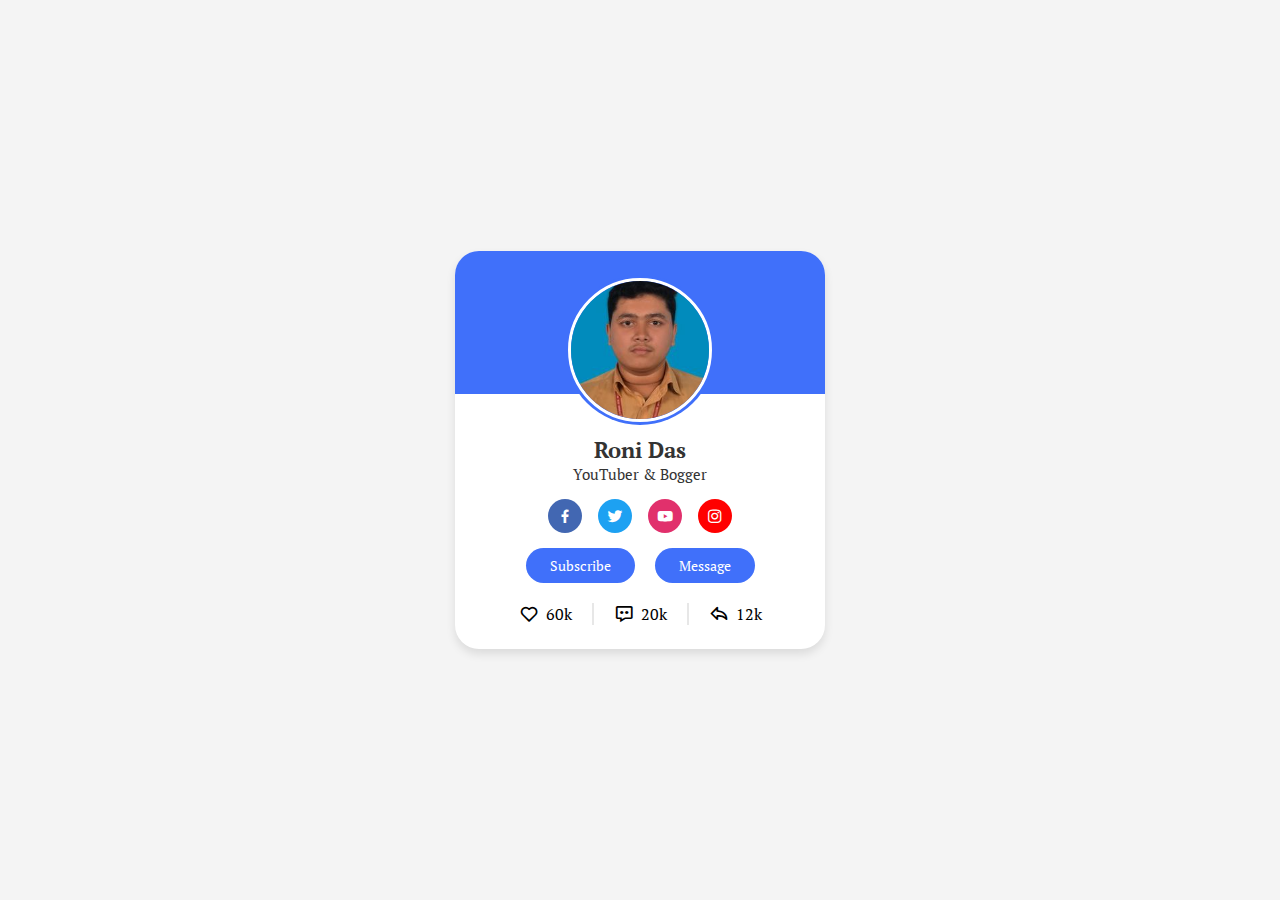
<file: project folder/Html & CSS Project 1/index.html>
<!DOCTYPE html>
<html>
<head>
	<title>Profile card ul design </title>
	<!---css--->
	<link rel="stylesheet" type="" href="style.css">
	<!--boxicon css--->
	<link
	 href='https://unpkg.com/boxicons@2.1.4/css/boxicons.min.css' 
	 rel='stylesheet'
	  />

</head>
<body>
    <div class="profile-card">
    	<div class="image">
    		<img src="image.JPEG" class="profile-img">
    	</div>
		<div class="text-data">
			<span class="name">Roni Das</span>
			<span class="job">YouTuber & Bogger</span>
		</div>
		<div class="media-button">
			<a href="#" style="background: #4267b2;" class="link" >
				<i class='bx bxl-facebook'></i>
			</a>
			<a href="#" style="background: #1da1f2;" class="link" >
				<i class='bx bxl-twitter'></i>
			</a>
			<a href="#" style="background: #e1306c;" class="link" >
				<i class='bx bxl-youtube'></i>
			</a>
			<a href="#" style="background: #ff0000;" class="link" >
				<i class='bx bxl-instagram'></i>
			</a>
		</div>
		<div class="buttons">
			<button class="button">Subscribe</button>
			<button class="button">Message</button>
		</div>
		<div class="analytice">
			<div class="data">
				<i class='bx bx-heart'></i>
				<span class="number">60k</span>
			</div>
			<div class="data">
				<i class='bx bx-message-dots'></i>
				<span class="number">20k</span>
			</div>
			<div class="data">
				<i class='bx bx-share'></i>
				<span class="number">12k</span>
			</div>
		</div>
    </div>

</body>
</html>
</file>
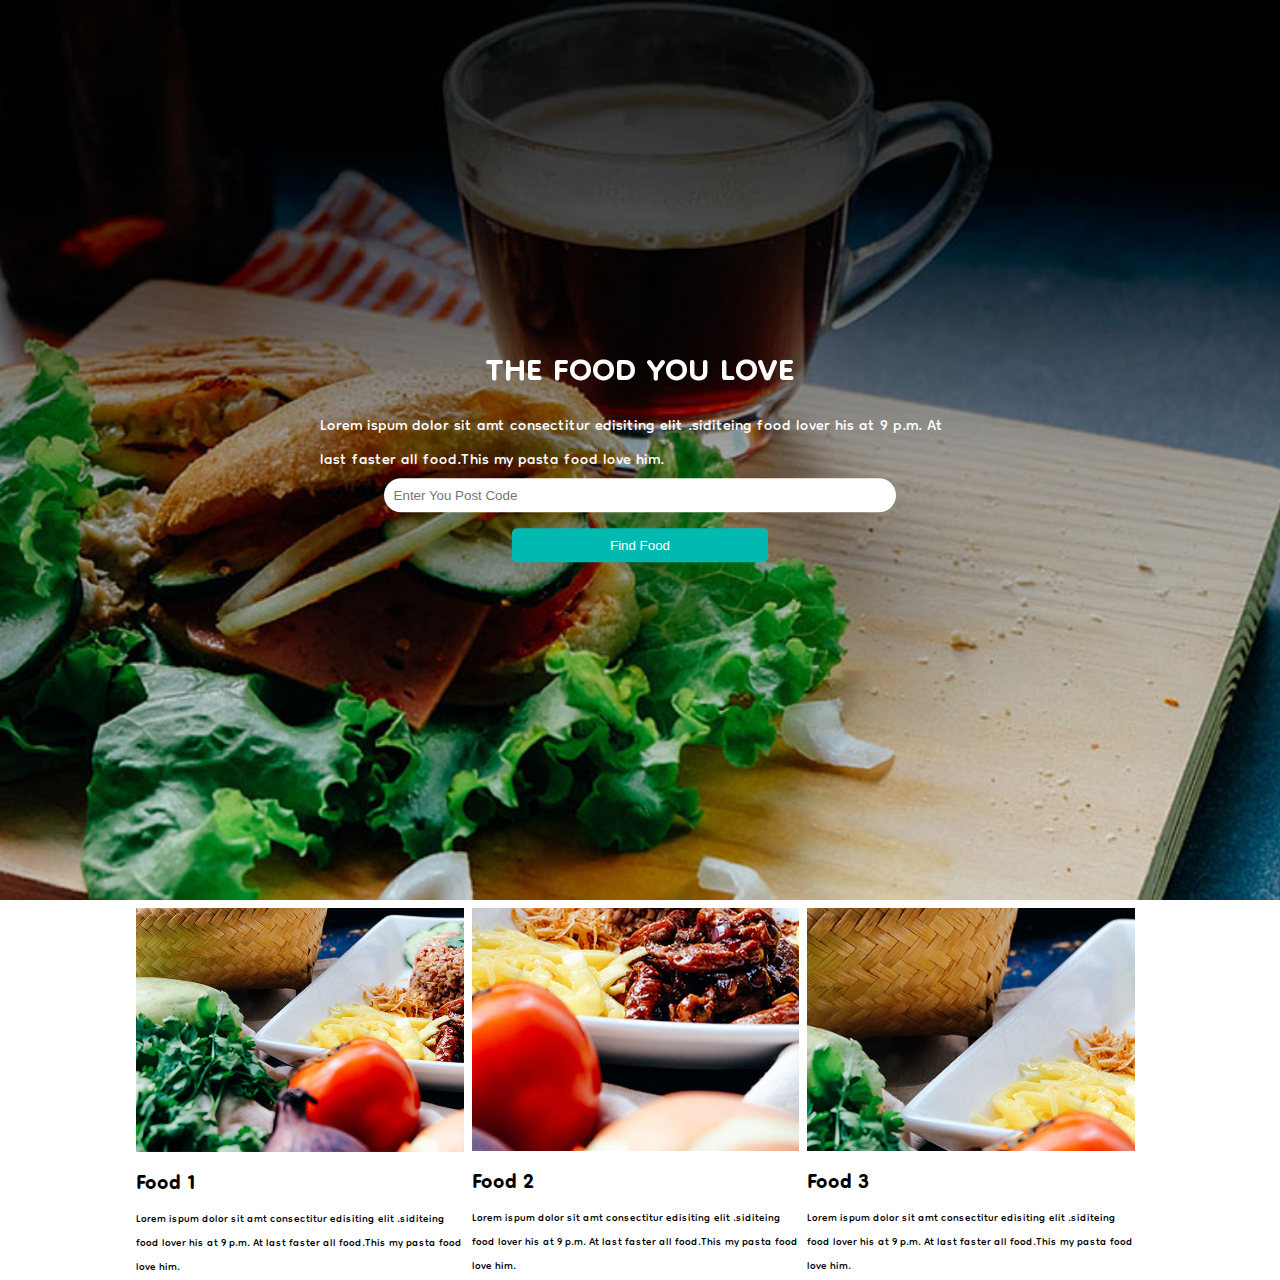
<file: project folder/html & css project 10/project 10.html>
<!DOCTYPE html>
<html lang="en">
<head>
    <meta charset="UTF-8">
    <meta http-equiv="X-UA-Compatible" content="IE=edge">
    <meta name="viewport" content="width=device-width, initial-scale=1.0">
    <title>Project 10
    </title>
    <link rel="stylesheet" href="custom.css">
    <link rel="preconnect" href="https://fonts.googleapis.com">
<link rel="preconnect" href="https://fonts.gstatic.com" crossorigin>
<link href="https://fonts.googleapis.com/css2?family=Dongle&display=swap" rel="stylesheet">
</head>
<body>
    <div class="image_logo">
        <div class="hero_warapp">
            <h1>THE FOOD YOU LOVE</h1>
            <P>Lorem ispum dolor sit amt consectitur edisiting elit .siditeing food lover his at 9 p.m. At last faster all food.This my pasta food love him.</P>
            <form class="form_code">
                <input class="post_code" type="text" placeholder="Enter You Post Code">
                <button type="submit">Find Food</button>
            </form>
        </div>
    </div>
    <section class="product"> 
        <div class="product_list_iteam">
            <div class="product_image">
                <img class="img_res"   src="food1.jpg" alt="">
                <h1 class="heading_list">
                    Food 1
                </h1>
                <P>Lorem ispum dolor sit amt consectitur edisiting elit .siditeing food lover his at 9 p.m. At last faster all food.This my pasta food love him.</P>
            </div>
        </div>
        <div class="product_list_iteam">
            <div class="product_image">
                <img class="img_res"   src="food2.jpg" alt="">
                <h1 class="heading_list">
                    Food 2
                </h1>
                <P>Lorem ispum dolor sit amt consectitur edisiting elit .siditeing food lover his at 9 p.m. At last faster all food.This my pasta food love him.</P>
            </div>
        </div>
        <div class="product_list_iteam">
            <div class="product_image">
                <img class="img_res"   src="food3.jpg" alt="">
                <h1 class="heading_list">
                    Food 3
                </h1>
                <P>Lorem ispum dolor sit amt consectitur edisiting elit .siditeing food lover his at 9 p.m. At last faster all food.This my pasta food love him.</P>
            </div>
        </div>
    </section>
</body>
</html>
</file>
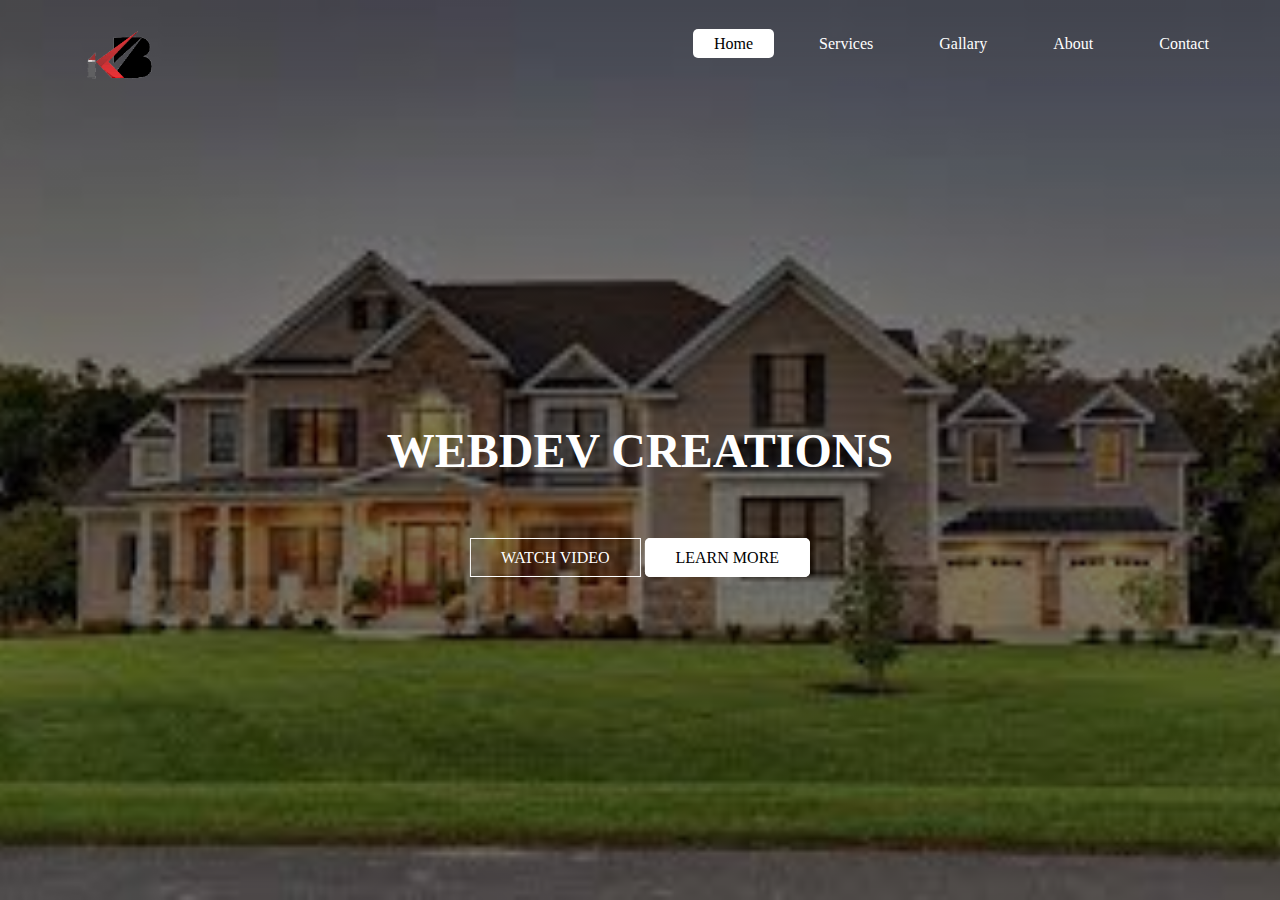
<file: project folder/html & css project 12/project 12.html>
<!DOCTYPE html>
<html lang="en">
<head>
    <meta charset="UTF-8">
    <meta http-equiv="X-UA-Compatible" content="IE=edge">
    <meta name="viewport" content="width=device-width, initial-scale=1.0">
    <title>WEBDEV CREATIONS</title>
    <link rel="stylesheet" href="style12.css">

</head>
<body>
    <header>
        <div class="main">
            <div class="logo">
                <img src="images-removebg-preview (2).png" alt="" srcset="">
            </div>
            <ul>
                <li class="ative"><a href="#">Home</a></li>
                <li><a href="#">Services</a></li>
                <li><a href="#">Gallary</a></li>
                <li><a href="#">About</a></li>
                <li><a href="#">Contact</a></li>
            </ul>
        </div>
        <div class="title">
            <h1>WEBDEV CREATIONS</h1>
        </div>
        <div class="button">
            <a href="#" class="BTN">WATCH VIDEO</a>
            <a href="#" class="BTN  ctn">LEARN MORE</a>
        </div>
    </header>
</body>
</html>
</file>
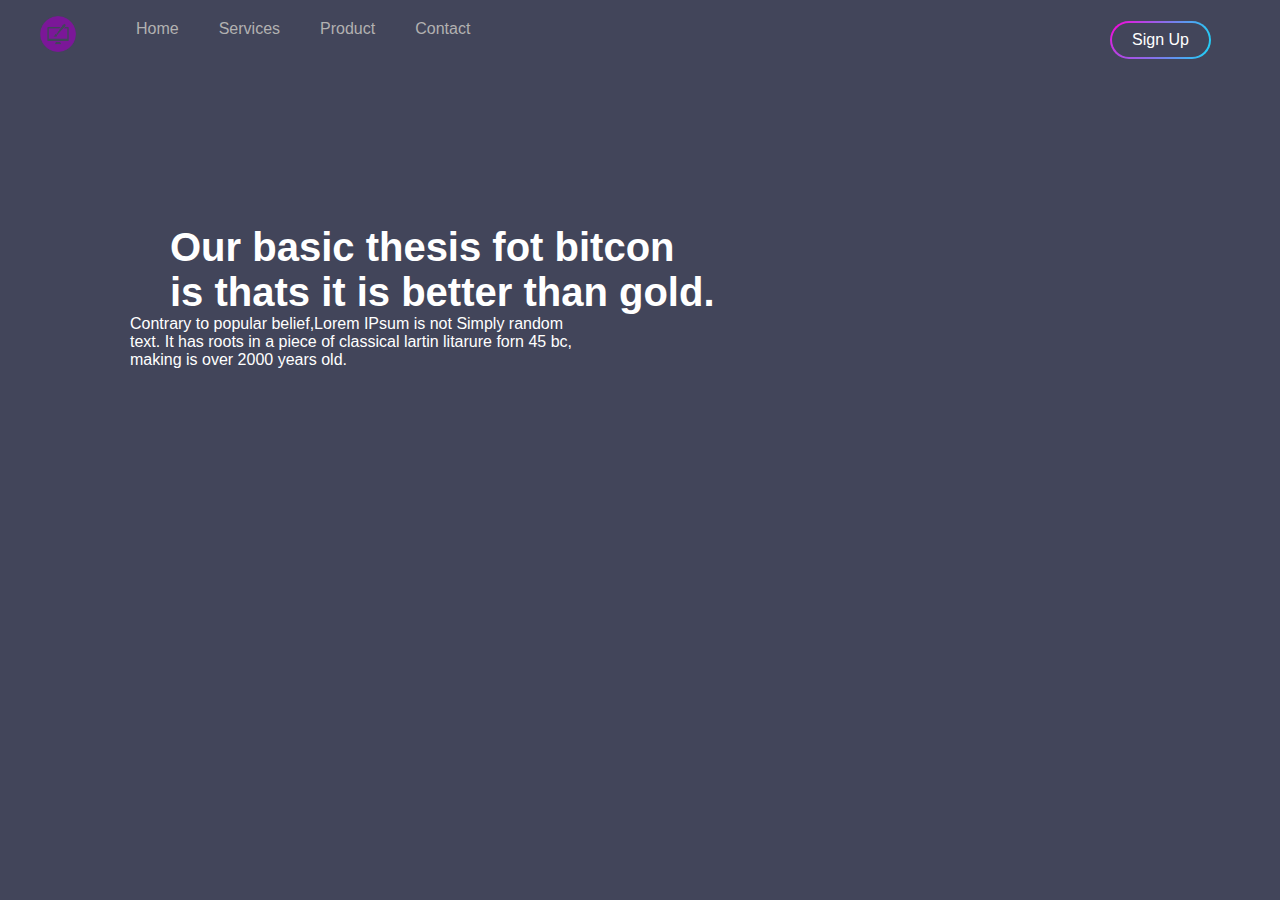
<file: project folder/html & css project 14/project 14.html>
<!DOCTYPE html>
<html lang="en">
<head>
    <meta charset="UTF-8">
    <meta http-equiv="X-UA-Compatible" content="IE=edge">
    <meta name="viewport" content="width=device-width, initial-scale=1.0">
    <title>project14</title>
    <link rel="stylesheet" href="css/style14.css">
</head>
<body>
    
    <div class="container">
        <div class="manu">
            <ul>
                <li ><img src="service3.png" class="logo"></li>
                <li><a href="#">Home</a></li>
                <li><a href="#">Services</a></li>
                <li><a href="#">Product</a></li>
                <li><a href="#">Contact</a></li>

                <li><a href="#" id="sign_btn"><span>Sign Up</span></a></li>
            </ul>
        </div>
        <div class="banar">
            <div class="apps_text">
                <h1>
                    Our basic thesis fot bitcon<br/>is thats it is better than gold.
                </h1>
                <p>Contrary to popular belief,Lorem IPsum is not Simply random<br/>text. It has roots in a piece of classical lartin litarure forn 45 bc,<br/>making is over 2000 years old.</p>
            </div>
        </div>
    </div>

</body>
</html>
</file>
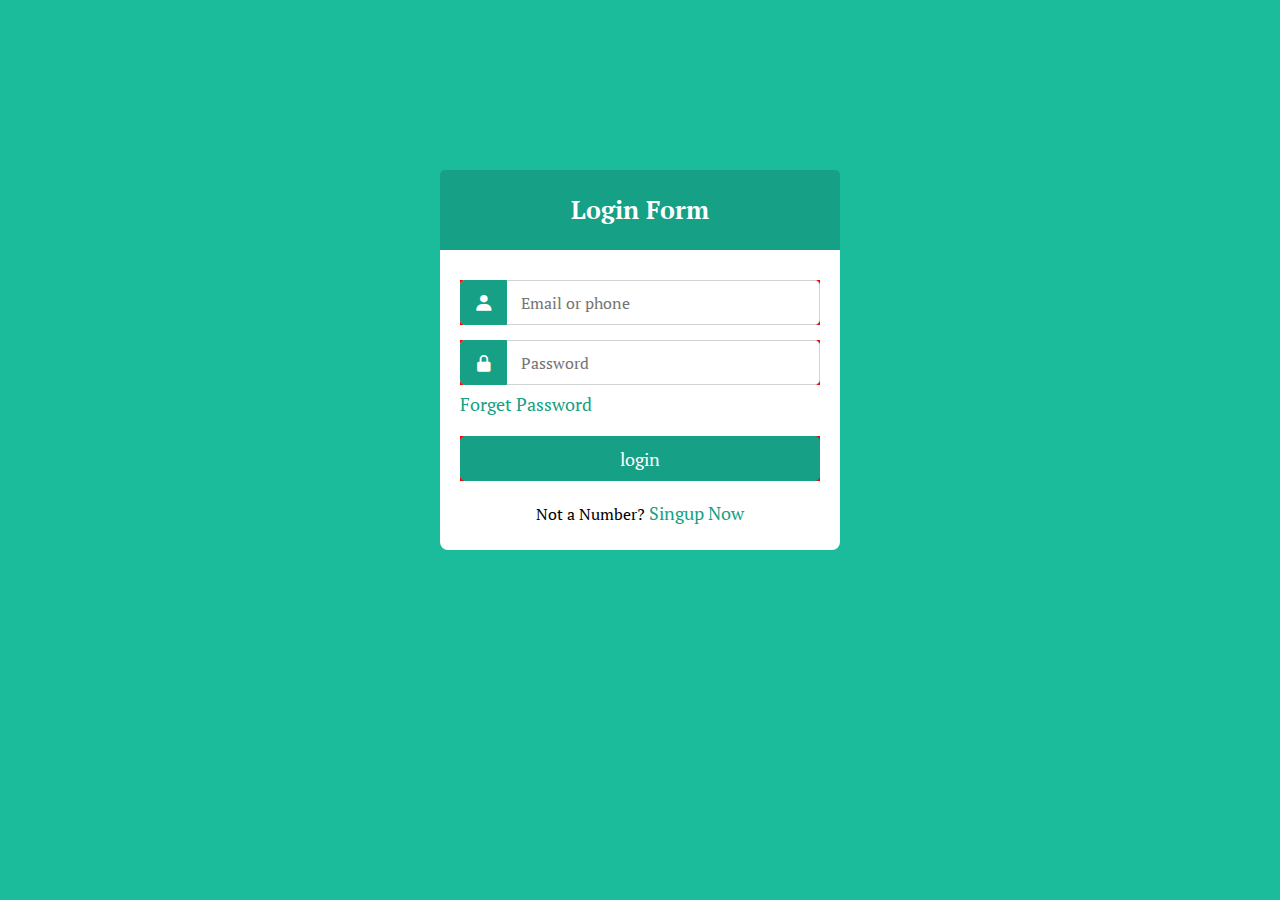
<file: project folder/html & css project 2/project 2.html>
<!DOCTYPE html>
<html lang="en">
<head>
    <meta charset="UTF-8">
    <meta http-equiv="X-UA-Compatible" content="IE=edge">
    <meta name="viewport" content="width=device-width, initial-scale=1.0">
    <title>LogIn Page</title>
    <!---css--->
	<link rel="stylesheet" type="" href="style2.css">
	<!--boxicon css--->
	<link
	 href='https://unpkg.com/boxicons@2.1.4/css/boxicons.min.css' 
	 rel='stylesheet'
	  />
</head>
<body>
    <div class="container">
    <div class="head_sid">
        <div class="title"><span>
            Login Form
        </span></div>
        <form action="#">
            <div class="row">
                <i class='bx bxs-user'></i>
                <input type="text" placeholder="Email or phone" required>
            </div>
            <div class="row">
                <i class='bx bxs-lock-alt'></i>
                <input type="password" placeholder="Password" required>
            </div>
            <div class="pass"><a href="#">Forget Password</a></div>
            <div class="row button">
                
                <input type="submit" value="login">
                
            </div>
            <div class="singup_link">Not a Number? <a href="#">Singup Now</a></div>
        </form>
    </div>
</div>
</body>
</html>
</file>
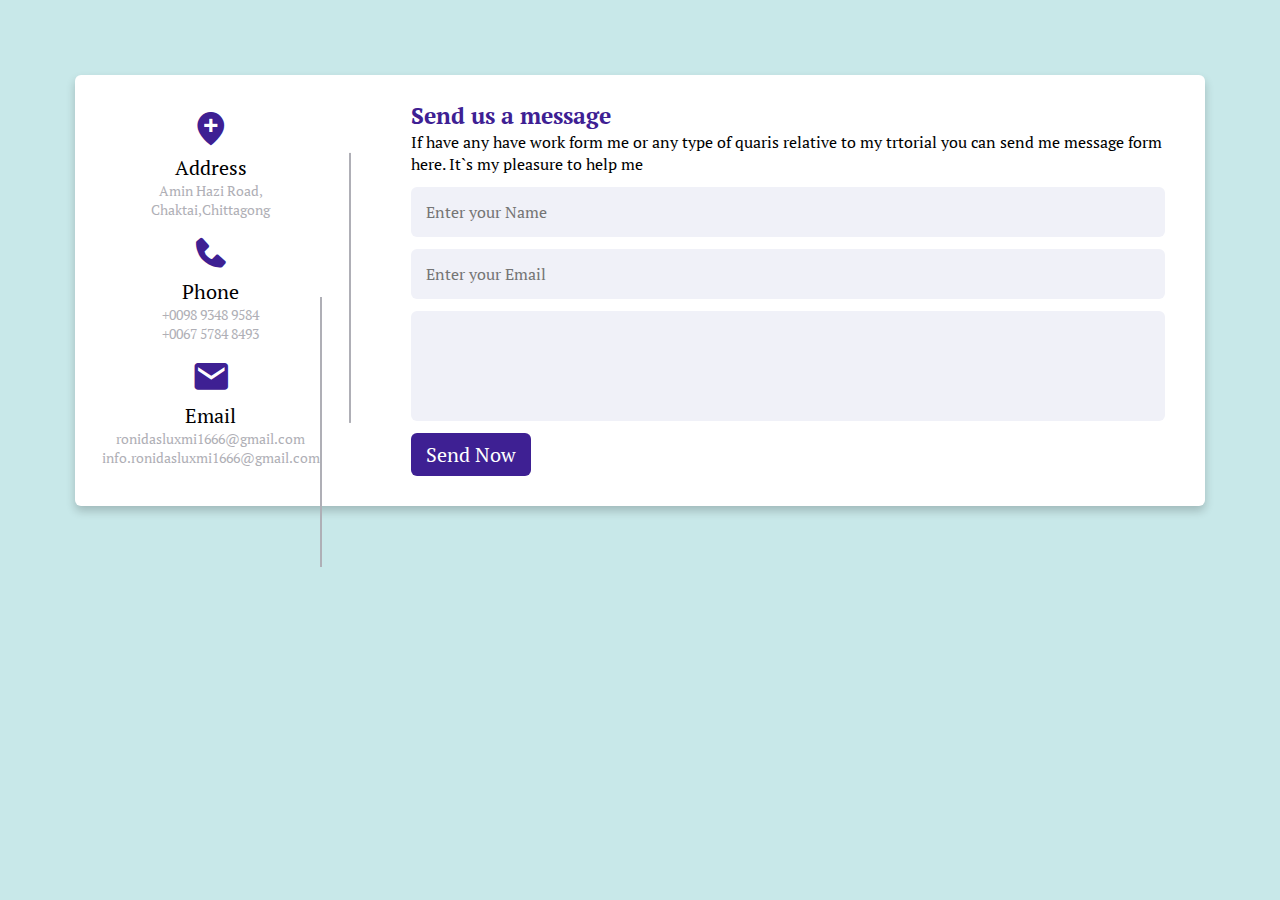
<file: project folder/html & css project 4/project 4.html>
<!DOCTYPE html>
<html lang="en">
<head>
    <meta charset="UTF-8">
    <meta http-equiv="X-UA-Compatible" content="IE=edge">
    <meta name="viewport" content="width=device-width, initial-scale=1.0">
    <title> Responsive contact us form </title>
       <!---css--->
	<link rel="stylesheet" type="" href="style.css">
	<!--boxicon css--->
	<link
	 href='https://unpkg.com/boxicons@2.1.4/css/boxicons.min.css' 
	 rel='stylesheet'/>
</head>
<body>
    <div class="container">
        <div class="contact">
            <div class="laft_slide">
                <div class="address   details">
                    <i class='bx bxs-location-plus'></i>
                    <div class="topic">Address</div>
                    <div class="topic_one">Amin Hazi Road, </div>
                    <div class="topic_two">Chaktai,Chittagong</div>
                </div>
                <div class="Phone   details">
                    <i class='bx bxs-phone'></i>
                    <div class="topic">Phone</div>
                    <div class="topic_one">+0098 9348 9584</div>
                    <div class="topic_two">+0067 5784 8493</div>
                </div>
                <div class="email   details">
                    <i class='bx bxs-envelope'></i>
                    <div class="topic">Email</div>
                    <div class="topic_one">ronidasluxmi1666@gmail.com</div>
                    <div class="topic_two">info.ronidasluxmi1666@gmail.com</div>
                </div>
            </div>
            <div class="right_side">
                <div class="topic_text">
                    Send us a message
                </div>
                <p>If have any have work form me or any type of quaris relative to my trtorial you can send me message form here. It`s my pleasure to help me</p>
           
            <form action="#">
                <div class="input_box">
                  <input type="text" placeholder="Enter your Name">
                </div>
                <div class="input_box">
                    <input type="text" placeholder="Enter your Email">
                  </div>
                  <div class="input_box message_box">
                    <textarea ></textarea>
                </div>
                    <div class="button">
                        <input type="button" value="Send Now">
                    </div>
                  
            </form>
            </div>
        </div>
    </div>
</body>
</html>
</file>
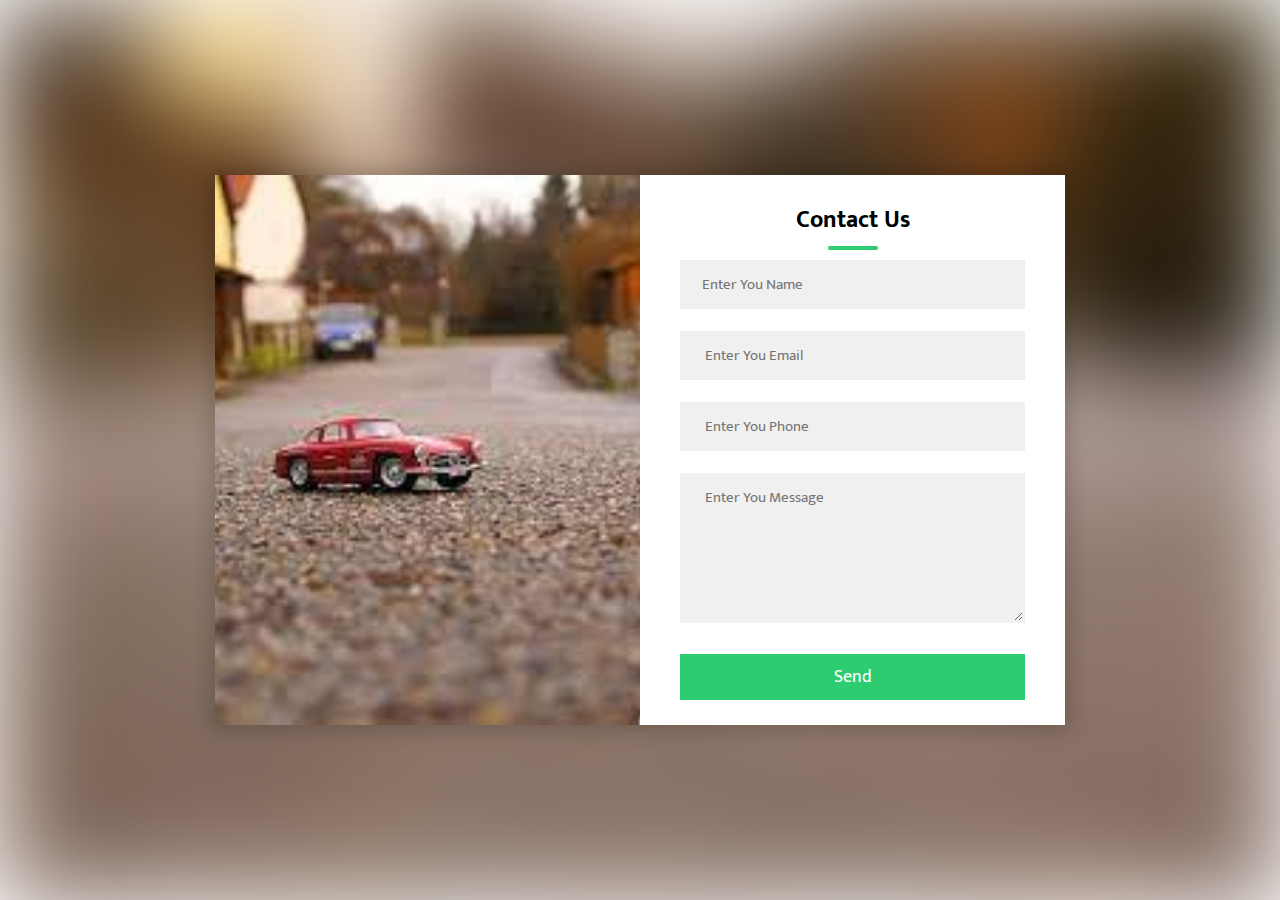
<file: project folder/html & css project 6/project 6.html>
<!DOCTYPE html>
<html lang="en">
<head>
    <meta charset="UTF-8">
    <meta http-equiv="X-UA-Compatible" content="IE=edge">
    <meta name="viewport" content="width=device-width, initial-scale=1.0">
    <title>Html & Css | project 6</title>
    <link rel="stylesheet" href="style.css">
    <link rel="preconnect" href="https://fonts.googleapis.com">
<link rel="preconnect" href="https://fonts.gstatic.com" crossorigin>
<link href="https://fonts.googleapis.com/css2?family=Mukta:wght@300&display=swap" rel="stylesheet">
</head>
<body>
    <div class="container">
        <div class="contact_box">
            <div class="left_side">

            </div>
            <div class="right_side">
                <h2>Contact Us</h2>
                <input type="text" class="field" placeholder="Enter You Name">
                <input type="email" class="field" placeholder=" Enter You Email">
                <input type="text" class="field" placeholder=" Enter You Phone">
               
             <textarea type="text" class="field area" placeholder=" Enter You Message"></textarea>
             <button class="btn">Send</button>
            </div>
        </div>
    </div>
    
</body>
</html>
</file>
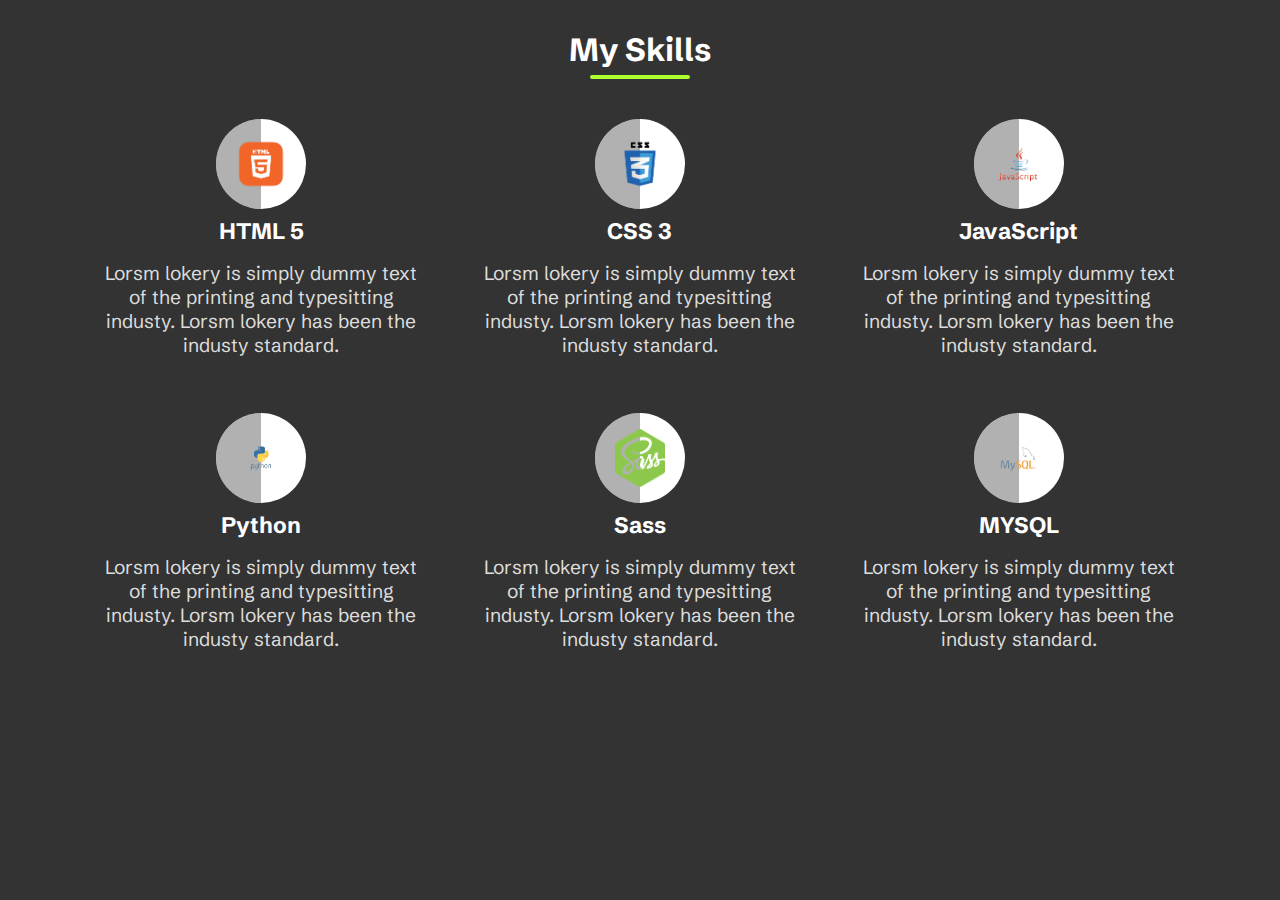
<file: project folder/html & css project 7/pratice .html>
<!DOCTYPE html>
<html lang="en">
<head>
    <meta charset="UTF-8">
    <meta http-equiv="X-UA-Compatible" content="IE=edge">
    <meta name="viewport" content="width=device-width, initial-scale=1.0">
    <title>Html & Css project 7</title>
    <link rel="preconnect" href="https://fonts.googleapis.com">
<link rel="preconnect" href="https://fonts.gstatic.com" crossorigin>
<link href="https://fonts.googleapis.com/css2?family=Schibsted+Grotesk:ital,wght@1,500&display=swap" rel="stylesheet">
<link rel="stylesheet" href="style7.css">
</head>
<body>
    <div class="inner">
        <div class="header">
            <h1>My Skills</h1>
        </div>
        <div class="container">
            <div class="skills_box">
                <div class="skills_text">
                    <div class="img">
                        <img src="download-removebg-preview.png" class="skills_icon">
                    </div>
                    <h3>HTML 5</h3>
                </div>
                <P>Lorsm lokery is simply dummy text of the printing and typesitting industy.
                    Lorsm lokery has been the industy standard.</P>
            </div>
            <div class="skills_box">
                <div class="skills_text">
                    <div class="img">
                        <img src="download__1_-removebg-preview.png" class="skills_icon">
                    </div>
                    <h3>CSS 3 </h3>
                </div>
                <P>Lorsm lokery is simply dummy text of the printing and typesitting industy.
                    Lorsm lokery has been the industy standard.</P>
            </div>
            <div class="skills_box">
                <div class="skills_text">
                    <div class="img">
                        <img src="download__2_-removebg-preview.png" class="skills_icon">
                    </div>
                    <h3>JavaScript</h3>
                </div>
                <P>Lorsm lokery is simply dummy text of the printing and typesitting industy.
                    Lorsm lokery has been the industy standard.</P>
            </div>
            <div class="skills_box">
                <div class="skills_text">
                    <div class="img">
                        <img src="download__3_-removebg-preview.png" class="skills_icon">
                    </div>
                    <h3>Python</h3>
                </div>
                <P>Lorsm lokery is simply dummy text of the printing and typesitting industy.
                    Lorsm lokery has been the industy standard.</P>
            </div>
            <div class="skills_box">
                <div class="skills_text">
                    <div class="img">
                        <img src="download__4_-removebg-preview (1).png" class="skills_icon">
                    </div>
                    <h3>Sass </h3>
                </div>
                <P>Lorsm lokery is simply dummy text of the printing and typesitting industy.
                    Lorsm lokery has been the industy standard.</P>
            </div>
            <div class="skills_box">
                <div class="skills_text">
                    <div class="img">
                        <img src="images-removebg-preview.png" class="skills_icon">
                    </div>
                    <h3>MYSQL</h3>
                </div>
                <P>Lorsm lokery is simply dummy text of the printing and typesitting industy.
                    Lorsm lokery has been the industy standard.</P>
            </div>
           
        </div>
    </div>
</body>
</html>
</file>
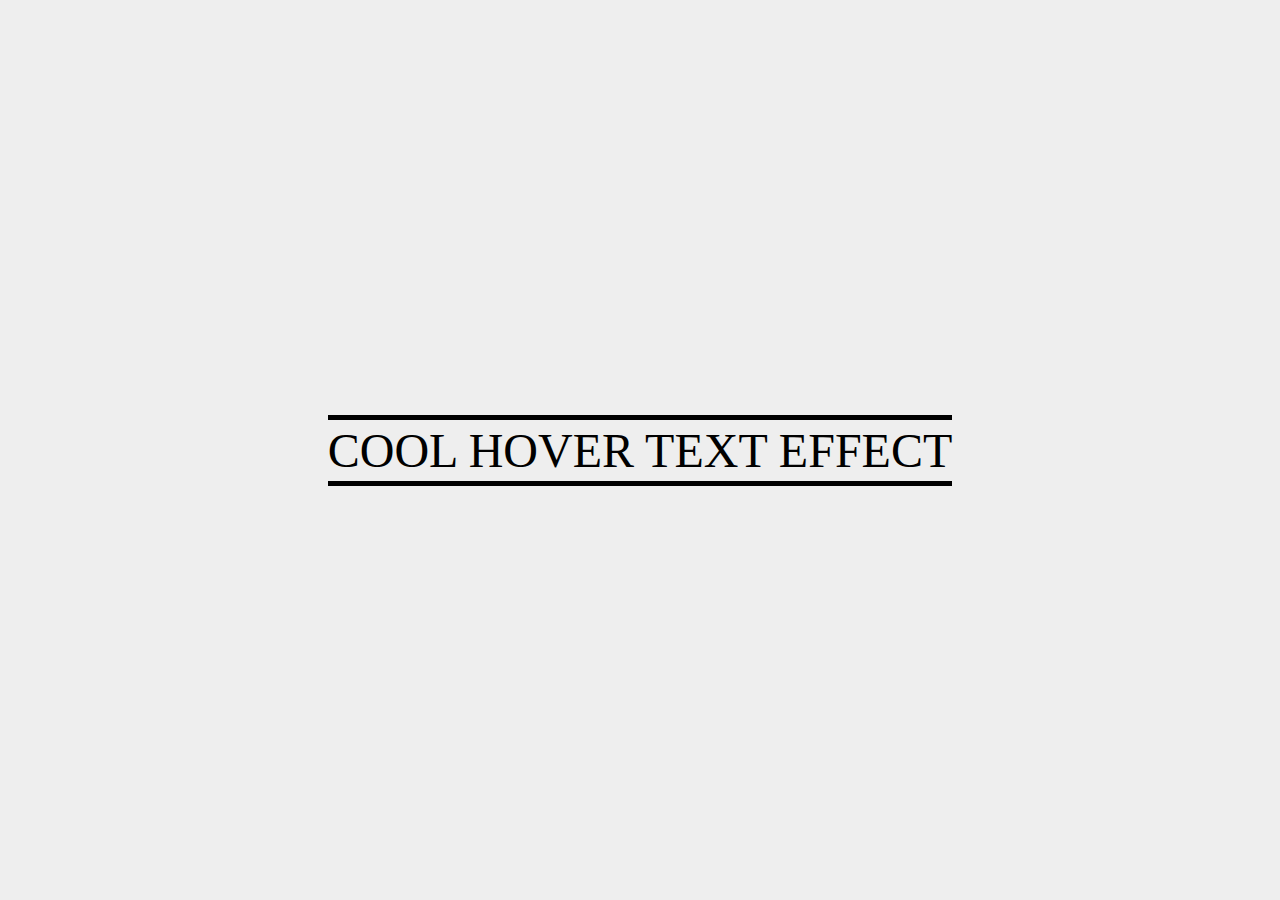
<file: project folder/html & css project 8/project 8.html>
<!DOCTYPE html>
<html lang="en">
<head>
    <meta charset="UTF-8">
    <meta http-equiv="X-UA-Compatible" content="IE=edge">
    <meta name="viewport" content="width=device-width, initial-scale=1.0">
    <title>Document</title>
    <link rel="stylesheet" href="style.css">
</head>
<body>
    <div class="container">
        <div class="tools">
            <div class="text">Cool Hover Text Effect</div>
              <span class="vatical fst"></span>
              <span class="vatical snd"></span>
              <span class="hozizantical fst"></span>
              <span class="hozizantical snd"></span>
        </div>
    </div>
    
</body>
</html>
</file>
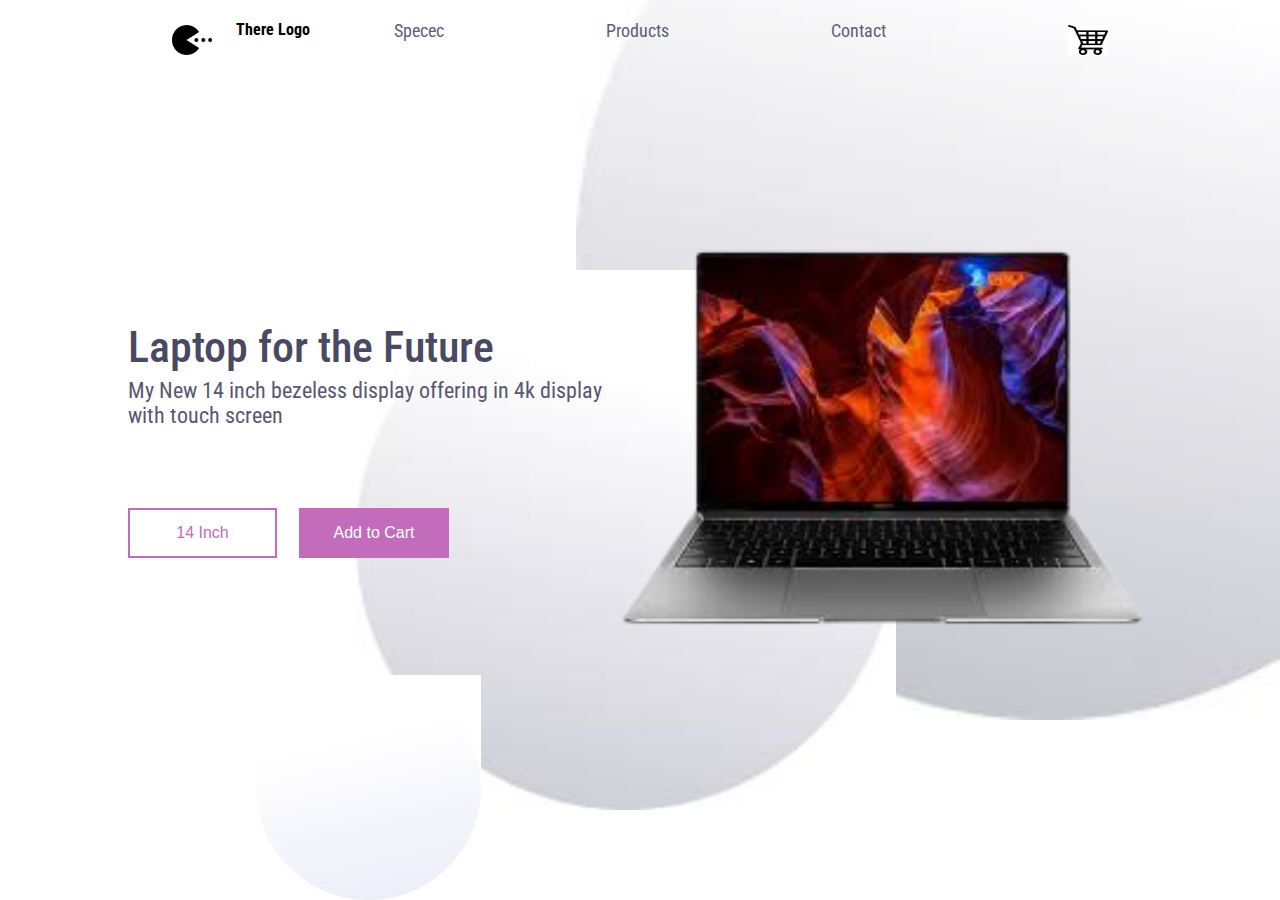
<file: project folder/html & css project 9/landing page.html>
<!DOCTYPE html>
<html lang="en">
<head>
    <meta charset="UTF-8">
    <meta http-equiv="X-UA-Compatible" content="IE=edge">
    <meta name="viewport" content="width=device-width, initial-scale=1.0">
    <title>Landing Page </title>
    <link rel="stylesheet" href="style9.css">
    <link rel="preconnect" href="https://fonts.googleapis.com">
<link rel="preconnect" href="https://fonts.gstatic.com" crossorigin>
<link href="https://fonts.googleapis.com/css2?family=Roboto+Condensed&display=swap" rel="stylesheet">
</head>
<body>
  <header>
    <div class="logo_container">
        <img class="logo_dis" src="images.png" alt="" srcset="">
        <h4>There Logo</h4>
    </div>
    <nav>
        <ul class="nav_links">
            <li ><a class="nav_link" href="#">Specec</a></li>
            <li ><a class="nav_link" href="#">Products</a></li>
            <li ><a class="nav_link" href="#">Contact</a></li>
          

        </ul>
    </nav>
        <div class="carts">
            <img class="logo_dis" src="download.png" alt="">
     
        </div>
   
  </header>
  <main>
      <section class="presentation">
          <div class="introduction">
              <div class="intro_text">
                  <h1>Laptop for the Future</h1>
                  <p>
                      My New 14 inch bezeless display offering in 4k display with touch screen
                  </p>
              </div>
              <div class="cta">
                  <button class="cta_select">14 Inch</button>
                  <button class="cta_add">Add to Cart</button>
              </div>
          </div>
          <div class="cover">
              <img src="images-removebg-preview (1).png" alt="" srcset="">
          </div>
      </section>
      <img  class="big_cricle"  src="images (1).jpg" alt="" srcset="">
      <img class="mid_cricle"  src="images (2).jpg" alt="" srcset="">
      <img class="small_cricle"  src="download.jpg" alt="" srcset="">
  </main>
</body>
</html>
</file>
<file: project folder/Html & CSS Project 1/style.css>
@import url('https://fonts.googleapis.com/css2?family=PT+Serif:ital@1&display=swap');

*{
	margin: 0;
	padding: 0;
	font-family: 'PT Serif', serif;
	box-sizing: border-box;
	
}

body{
	height: 100vh;
	display: flex;
	align-items: center;
	justify-content: center;
	background: #f4f4f4;
}
.image {
	position: relative;
	height: 150px;
	width: 150px;
	border-radius: 50%;
	padding: 3px;
    margin-bottom: 10px;
	background-color: #4070fa;
}
.profile-card {
	display: flex;
	flex-direction: column;
	align-items: center;
    max-width: 370px;
    width: 100%;
    background: #fff;
    border-radius: 24px;
    padding: 24px;
    box-shadow: 0px 5px 10px rgba(0, 0, 0, 0.1);
	position: relative;
}
.profile-card::before{
	content: " ";
	position: absolute;
	height: 36%;
	width: 100%;
	top: 0;
	left: 0;
	border-radius: 24px 24px 0 0;
	background-color: #4070fa;
}

.image .profile-img {
    height: 100%;
	width: 100%;
	object-fit: cover;
    border-radius: 50%;
	border: 3px solid #fff;

}

.text-data {
	display: flex;
	flex-direction: column;
	align-items: center;
	color: #333;


	

}
.text-data .name {
	font-size: 22px;
	font-weight: 800;


	
}
.text-data .job {
	font-size: 15px;
	font-weight: 400;
	
}
.media-button{
	display: flex;
	align-items: center;
	margin-top: 15px;
}
.link{
	text-decoration: none;
	background-color: #4070fa;
	margin: 0 8px;
	height: 34px;
	width: 34px;
	border-radius: 50%;
	display: flex;
	font-size: 18px;
	align-items: center;
	justify-content: center;
	color: #fff;

}

.buttons{
	display: flex;
	align-items: center;
	margin-top: 15px;

}
.button {
	background-color: #4070fa;
	padding: 8px 24px;
	margin: 0 10px;
	border-radius: 24px;
	border: none;
	color: #fff;
	cursor: pointer;
	font-size: 14px;
	font-weight: 400;
	transition: all 0.3s ease;
}
.button:hover{
	background-color: #0e4bf1;
}
.analytice{
	display: flex;
	align-items: center;
	margin-top: 20px;


}
.data {
    display: flex;
    align-items: center;
    padding: 0 20px;
    border-right: 2px solid #e7e7e7;
}
.data:last-child{
	border-right: none;
}
.data i {
	font-size: 20px;
	margin-right: 7px;
}
</file>
<file: project folder/html & css project 10/custom.css>
*{
    margin: 0px;
    padding: 0px;
    box-sizing: border-box;
}
body{
    font-family: 'Dongle', sans-serif;
}
.image_logo{
    background: url(heroimage.jpg) no-repeat;
    background-size: cover;
    height: 100vh;
    position: relative;
}
.hero_warapp {
    position: absolute;
    color: white;
    top: 50%;
    left: 50%;
    transform: translate(-50%, -50%);
}
.hero_warapp h1 {
    font-size: 50px;
    text-align: center;
}
.hero_warapp p{
    font-size: 23px;
}
.form_code {
    text-align: center;
}

.form_code .post_code{
    width: 80%;
    display: block;
    border-radius: 2rem;
    margin-left: auto;
    margin-right: auto;
    padding: .6rem;
    border: none;
    outline: none;
}
form.form_code button {
    width: 40%;
   
    border: none;
    display: inline-block;
    background-color: #00bab1;
    border: navajowhite;
    color: white;
    padding: .6rem;
    border-radius: .3rem;
    margin: 1rem auto 0rem;
}
.product{
    width: 80%;
    margin-top: .5rem;
    margin-left: auto;
    margin-right: auto;
}
.product_list_iteam {
    float: left;
    width: 32%;
    margin-left: .5rem;
}
.img_res{
    max-width: 100%;
}
@media screen and (max-width: 700px) {
    .product_list_iteam{
        float: none;
        width: 100%;
    }
    .hero_warapp{
      width: 100%;
      margin-top: none;
    }
    
}
</file>
<file: project folder/html & css project 12/style12.css>
*{
    margin: 0;
    padding: 0;
   
}
header{
    background: linear-gradient(rgba(0,0,0,0.5), rgba(0,0,0,0.5)), url(download.jpg);
    height: 100vh;
    background-size: cover;
    background-position: center;
}
ul{
    float: right;
    list-style: none;
    margin-top: 25px;
    
}
.main{
    max-width: 1200px;
    margin: auto;
}
ul li {
    display: inline-block;
    padding: 10px;
}
ul li a{
    text-decoration: none;
    color: #fff;
    padding: 5px 20px;
    border: 1px solid transparent;
    transition: 0.6s  ease;
}
ul li a:hover{
    background: #fff;
    color: #000;
    border-radius: 5px;
}
.logo img {
    float: left;
    width: 160px;
    height: auto;
}
.ative a{
    background: #fff;
    color: #000;
    border-radius: 5px;
}
.title {
    position: absolute;
    top: 50%;
    left: 50%;
    transform: translate(-50%, -50%);
}
.title h1{
    color: #fff;
    font-size: 48px;
}
.button{
    position: absolute;
    top: 62%;
    left: 50%;
    transform: translate(-50%, -50%);
    
}
.BTN {
    border: 1px solid #fff;
    padding: 10px 30px;
    text-decoration: none;
    color: #fff;
    transition: 0.6s ease;
}
.BTN:hover{
    background: #fff;
    color: #000;
    border-radius: 5px;
}
.ctn{
    background: #fff;
    color: #000;
    border-radius: 5px;

}
</file>
<file: project folder/html & css project 14/css/style14.css>
*{
    margin: 0;
    padding: 0;
    font-family: sans-serif;
}
body{
    background: #42455a;
}
.container{
    width: 100%;
    height: 100%;
   
}
ul{
    display: inline-flex;
    margin: 20px;
}
ul li {
    list-style: none;
    margin: 0px 20px;
}

ul li a {
    text-decoration: none;
    color: #b2b1b1;
    cursor: pointer;
}
ul li a:hover{
    color: #ffffff;
}
img.logo {
    width: 36px;
    margin-top: -4px;
    margin-right: 20px;
}
#sign_btn{
    top: 21px;
    right: 69px;
    position: absolute;
    color: #ffffff;
    border: 2px solid transparent;
    border-radius: 20px;
    background-origin: border-box;
    background-clip: content-box,border-box;
    background-image: linear-gradient(#42455a,#42455a),radial-gradient(circle at top left,#fd00da,#19d7f8);
}
#sign_btn span{
    display: block;
    padding: 8px 20px;
}
.banar{
    width: 80%;
    height: 70%;
    top: 25%;
    left: 130px;
    color: #ffffff;
    position: absolute;
}
.apps_text {
    width: 50%;
    float: left;
}

.apps_text h1 {
    font-size: 40px;
    position: relative;
    width: 640px;
    margin-left: 40px;
}
</file>
<file: project folder/html & css project 2/style2.css>
@import url('https://fonts.googleapis.com/css2?family=PT+Serif:ital@1&display=swap');

*{
	margin: 0;
	padding: 0;
	font-family: 'PT Serif', serif;
	box-sizing: border-box;
	
}
body{
	background: #1abc9c;
    overflow: hidden;
}
.container{
    max-width: 440px;
    padding: 0 20px;
    margin: 170px auto;

}

.head_sid {
    background: #fff;
    border-radius: 8px;
    width: 100%;
}
.title {
    line-height: 80px;
    text-align: center;
    background: #16a085;
    border-radius: 5px 5px 0 0;
    color: #fff;
    font-size: 25px;
    font-weight: 600;
}
.head_sid form{
    padding: 30px 20px 25px 20px;
}
.head_sid form .row{
    height: 45px;
    background: #ff0000;
    margin-bottom: 15px;
    position: relative;
}
.head_sid form .row input{
    height: 100%;
    width: 100%;
    outline: none;
    border-radius: 5px;
    border: 1px solid lightgray;
    padding-left: 60px;
    font-size: 16px;
}
.head_sid form .row input:focus{
    border-color: #16a085;
    box-shadow: inset 0px 0px 2px 2px rgba(26, 188, 156, 0.25);
}
.head_sid form .row i{
    position: absolute;
    width: 47px;
    height: 100%;
    color: #fff;
    font-size: 20px;
    background: #16a085;
    border: 1px solid #16a085;
    border-radius: 5px 0 0 5px;
    display: flex;
    align-items: center;
    justify-content: center;
}
.pass{
    margin: -8px 0 20px 0;
}
.pass a {
   color: #16a085;
   text-decoration: none;
   font-size: 18px;

}
.pass a:hover{
    text-decoration: underline;
}
.head_sid form .button input{
    padding-left: 0px;
    background: #16a085;
    border: 1px solid #16a085;
    cursor: pointer;
    font-size: 18px;
    font-weight: 500;
    color: #fff;

}
.head_sid form .button input:hover{
    background: #12876f;
}

.singup_link{
    text-align: center;
    margin-top: 20px;
}
.singup_link a {
    color: #16a085;
    text-decoration: none;
    font-size: 18px;
 
 }
 .singup_link a:hover{
    text-decoration: underline;
}
</file>
<file: project folder/html & css project 4/style.css>
@import url('https://fonts.googleapis.com/css2?family=PT+Serif:ital@1&display=swap');

*{
	margin: 0;
	padding: 0;
	font-family: 'PT Serif', serif;
	box-sizing: border-box;
}
body {
    min-width: 100vh;
    width: 100%;
    justify-content: center;
    align-items: center;
    display: flex;
	padding: 75px;
    background: #c8e8e9;
}
.container {
    width: 100%;
    background: #fff;
    border-radius: 6px;
    padding: 20px 40px 25px 10px;
    box-shadow: 0 5px 10px rgba(0, 0, 0, 0.2);
}
.container .contact{
	display: flex;
	align-items: center;
	justify-content: space-between;
}
.laft_slide {
    width: 25%;
    height: 100%;
    position: relative;
}
.details{
    text-align: center;
    margin: 14px;
}

.right_side {
    width: 75%;
    margin-left: 75px;
}
.details i {
    font-size: 40px;
    color: #3e2093;
    margin-bottom: 5px;

}
.topic{
    font-size: 20px;
    font-weight: 500;
}
.laft_slide::before{
    content: " ";
    position: absolute;
    height: 70%;
    width: 2px;
    top: 50%;
    background: #afafb6;
    right: -15px;
    transform: translateY(-50%);

}

.right_side::before{
    content: " ";
    position: absolute;
    height: 30%;
    width: 2px;
    bottom: 40%;
    background: #afafb6;
    left: 320px;
    transform: translatey( 10%);
}

.laft_slide .details .topic_one,
.topic_two{

    font-size: 14px;
    color: #afafb6;
}
.topic_text{
    font-size: 23px ;
    font-weight: 600;
    color: #3e2093;
}
.input_box {
    height: 50px;
    width: 100%;
    margin: 12px 0;
}

.input_box input[type="text"],
.input_box textarea{
    height: 100%;
    width: 100%;
    border: none;
    border-radius: 6px;
    background: #f0f1f8;
    font-size: 16px;
    font-weight: 500;
    padding: 0 15px;
    resize: none;
}
.message_box{
    min-height: 110px;
    margin-top: 6px;
}
input[type="button"] {
    color: #fff;
    font-size: 20px;
    border: none;
    border-radius: 6px;
    background: #3e2093;
    outline: none;
    padding: 8px 15px;
    cursor: pointer;
    transition: all 0.3s ease;
}
input[type="button"]:hover{
    background: #5029bc;
}
</file>
<file: project folder/html & css project 6/style.css>
*{
    margin: 0;
    padding: 0;
    box-sizing: border-box;
    font-family: 'Mukta', sans-serif;
}
body{
    width: 100%;
    height: 100vh;
}
.container{
    display:flex;
    justify-content: center;
    position: relative;
    align-items: center;
    height: 100%;
    width: 100%;
    padding: 20px 100px;
    
}
.container::after{
    content: "";
    position: absolute;
    top: 0;
    left: 0;
    width: 100% ;
    height: 100%;
    background: url(download.jpg) no-repeat center;
    z-index: -1;
    background-size: cover;
    filter: blur(50px);
}
.contact_box {
    max-width: 850px;
    display: grid;
    justify-content: center;
    text-align: center;
    align-items: center;
    background-color: #fff;
    grid-template-columns: repeat(2, 1fr);
    box-shadow: 0px 0px 19px 5px rgba(0, 0, 0, 0.19);
}
.left_side {
    height: 100%;
   
    background: url(download.jpg) no-repeat center;
    background-size: cover;
}
.right_side {
    padding: 25px 40px;
}

h2 {
    margin-bottom: 10px;
    padding-bottom: 10px;
    position: relative;
}
h2::after{
    content: "";
    position: absolute;
    
}
h2::after{
    content: "";
    position: absolute;
    left: 50%;
    bottom: 0;
    width: 50px;
    height: 4px;
    transform: translateX(-50%);
    background-color: #2ecc71;
    border-radius: 2px;
}
.field {
    width: 100%;
    padding: 10px 20px;
    outline: none;
    border: 2px solid rgba(0, 0, 0, 0);
    background-color: rgba(230, 230, 230, 0.6);
    margin-bottom: 22px;
    font-size: 15px;
    transition: 0.3s;
}
.field:hover{
    background-color:rgba(0, 0, 0, 0.1) ;
}
.field:focus{
    background-color: #fff;
    border: 2px solid rgbe(30, 85, 250, 0.47);
}
.area{
    min-height: 150px;
}
.btn{
    width: 100%;
}
.btn{
    width: 100%;
    font-size: 18px;
    border: none;
    outline: none;
    background-color: #2ecc71;
    cursor: pointer;
    color: #fff;
    padding: 0.5rem 1rem;
    transition: 0.3s ;
}
.btn:hover{
    background-color: #27ae60;
}
@media screen and (max-width:880px) {
    .contact_box{
        grid-template-columns: 1fr;
    }
    .left_side{
        height: 200px;
    }
    
}
</file>
<file: project folder/html & css project 7/style7.css>
*{
    padding: 0;
    margin: 0;
    box-sizing: border-box;
    font-family: 'Schibsted Grotesk', sans-serif;

}

body{
    background-color: #333;

}
.inner{
   padding-top: 20px ;
}
.header{
    text-align: center;
    color: #fff;
    padding: 10px ;
    position: relative;
}
.header::after{
    content: "";
    position: absolute;
    left: 50%;
    bottom: 0;
    background: greenyellow;
    height: 4px;
    width: 100px;
    transform: translateX(-50%);
    border-radius: 2px;

}
.container {
    display: grid;
    grid-template-columns: repeat(3,1fr);
    justify-content: center;
    align-items: center;
    text-align: center;
    padding:1rem 80px ;
    font-size: 1.2rem;
    grid-gap: 1rem;
}
.skills_box {
    color: #ddd;
    cursor: pointer;
    padding: 1rem;
}
.skills_box:hover > .skills_text:after, .skills_box:hover > .skills_text:before{
    width: 35px;
}
.skills_box:hover .img{
    transform: translatey(-10px);
}

.skills_text {
    display: flex;
    align-items: center;
    flex-direction: column;
    padding: 0.5rem;
    margin-bottom: 0.5rem;
    position: relative;
}

.skills_text:after{
    content: ' ';
    position: absolute;
    bottom: 0;
    right: 50%;
    width: 0;
    height: 4px;
    border-radius: 2px 0 0 2px;
    background-color: #2ecc71;
    transition: 0.5s;
    
}

.skills_text:before{
    content: ' ';
    position: absolute;
    bottom: 0;
    left: 50%;
    width: 0;
    height: 4px;
    transition: 0.5s;
    border-radius: 0 2px 2px 0;
    background-color: #2ecc71;
}

.img {
    width: 90px;
    height: 90px;
    background-color: #fff;
    border-radius: 45px;
    justify-content: center;
    align-items: center;
    position: relative;
    display: flex;
    transition: 0.5s;
}
.img::after{
    content: " ";
    position: absolute;
    background: rgba(100, 100, 100, 0.5);
    width: 50%;
    height: 90px;
    left: 0;
    top: 0;
    border-radius: 45px 0 0 45px;
}
.skills_text h3 {
    color: #fff;
    margin-top: 0.5rem;
}
.skills_icon{
    width: 50px;
    z-index: 2;
}



@media screen and (max-width: 990px) {
    .container{
        grid-template-columns: repeat(2, 1fr);
        padding: 2rem 50px;
    }
    
}
</file>
<file: project folder/html & css project 8/style.css>
*{
    margin: 0;
    padding: 0;
    box-sizing: border-box;
}
body {
    width: 100vw;
    height: 100vh;
    position: relative;
    overflow: hidden;
}

.container {
    position: absolute;
    width: 100%;
    height: 100%;
    left: 0;
    top: 0;
    background-color: #EEE;
    display: flex;
    justify-content: center;
    align-items: center;
    text-align: center;
    
}
.text {
    font-size: 3rem;
    padding: 0.5rem 0;
    text-transform: uppercase;
}
.tools {
    position: relative;
    cursor: pointer;
}

.tools span {
    position: absolute;
    background-color: #000;
    transition: 0.5s;
}
.hozizantical{
    width: 100%;
    height: 5px;
}
.hozizantical.fst {
    top: 0;
    left: 0;
}

.hozizantical.snd {
    right: 0;
    bottom: 0;
}

.tools:hover .hozizantical.fst{
    width: 0px;
    transform: translateX(-1000px);
}

.tools:hover .hozizantical.snd{
    width: 0px;
    transform: translateX(1000px);
}


.vatical {
    height: 0%;
    width: 6px;
}

.vatical.fst {
    top: 0;
    left: 0;
    transform: translate(-0.75rem, -1000px);
}

.vatical.snd {
    margin: 0;
    right: 0;
    transform: translate(-0.75rem, 1000px);
}

.tools:hover .vatical.fst{
    height: 100%;
    transform: translate(-0.75rem, 0px);
}
.tools:hover .vatical.snd{
    height: 100%;
    transform: translate(0.75rem, -70px);
}
</file>
<file: project folder/html & css project 9/style9.css>
*{
    margin: 0;
    padding: 0;
    box-sizing: border-box;
}
body{
    font-family: 'Roboto Condensed', sans-serif;
}
header {
    display: flex;
    width: 80%;
    height: 20vh;
    padding: 20px;
    margin: auto;
}
img.logo_dis {
    height: 30px;
    width: 40px;
    margin: 5px 24px;
    font-weight: 400;
}

.logo_container {
   
    flex: 1;
}

nav {
 
    flex: 2;
}
.nav_link {
    text-decoration: none;
    font-size: 18px;
    color: #5f5f79;
}

.carts {
 
    flex: 1;
    justify-content: flex-end;
}

.nav_links{
    justify-content: space-between;
    list-style: none;
    
}
.logo_container,.nav_links,.carts{
    display: flex;
}
.presentation{
    display: flex;
    width: 80%;
    margin: auto;
    min-height: 80px;
    align-items: center;
}
.introduction{
    flex: 1;
}
.intro_text h1{
    font-size: 44px ;
    font-weight: 500;
    color: #494964;
}
.intro_text p {
    margin-top: 5px;
    font-size: 22px;
    color: #585772;
}
.cta {
    padding: 50px 0px 0px 0px;
}
.cover{
    flex: 1;
}
.cover img {
    width: 60vh;
}
button.cta_select {
    width: 149px;
    height: 50px;
    border: 2px solid #c36cbb;
    cursor: pointer;
    color: #c36cbb;
    background: transparent;
    font-size: 16px;
}
button.cta_add {
    background: #c36cbb;
    width: 150px;
    height: 50px;
    border: navajowhite;
    cursor: pointer;
    font-size: 16px;
    color: white;
    margin: 30px 0px 0px 18px;
}
.big_cricle{
    position: absolute;
    top: 0px;
    right: 0px;
    z-index: -1;
    opacity: 0.7;
    height: 80%;
}
img.mid_cricle {
    position: absolute;
    top: 30%;
    right: 30%;
    z-index: -1;
    height: 60%;
}
img.small_cricle {
    position: absolute;
    left: 20%;
    bottom: 0%;
    z-index: -1;
}
</file>
